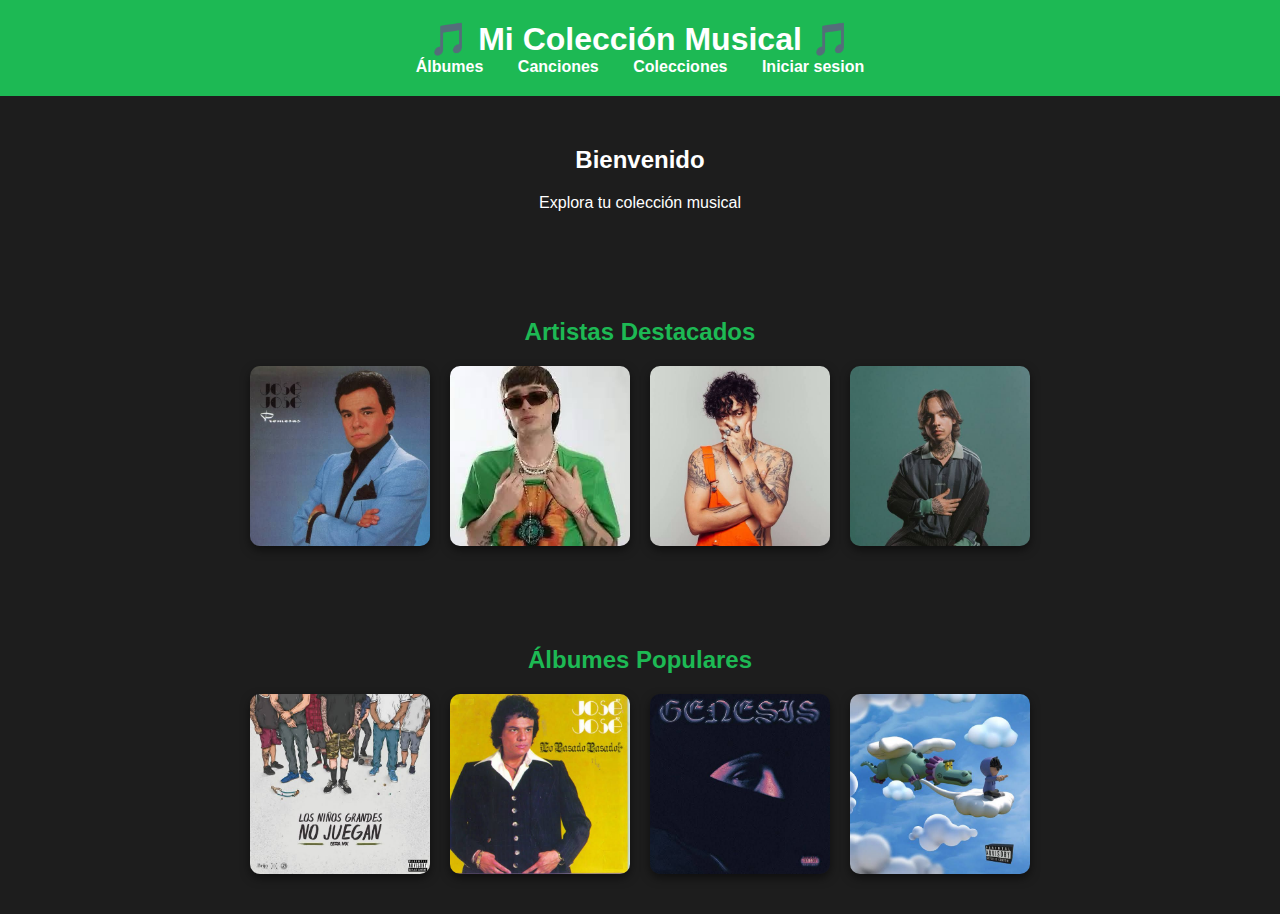
<file: musica-app1030/musica-app1030/index.html>
<!DOCTYPE html>
<html lang="es">
<head>
    <meta charset="UTF-8">
    <meta name="viewport" content="width=device-width, initial-scale=1.0">
    <title>Mi Colección Musical</title>
    <link rel="stylesheet" href="css/estilos.css">
</head>
<body>
    <header>
        <h1>🎵 Mi Colección Musical 🎵</h1>
        <nav>
            <a href="albumes.html">Álbumes</a>
            <a href="canciones.php">Canciones</a>
            <a href="colecciones.php">Colecciones</a>
            <a href="login.html">Iniciar sesion</a>
            
        </nav>
    </header>

    <main class="inicio">
        <h2>Bienvenido</h2>
        <p>Explora tu colección musical</p>
    </main>

    <section class="galeria">
        <h2>Artistas Destacados</h2>
        <div class="imagenes">
            <img src="img/jose jose.jpg" alt="Jose Jose">
            <img src="img/peso pluma .jpg" alt="Peso Pluma">
            <img src="img/aleman .jpg" alt="Aleman">
            <img src="img/nata.jpg" alt="Natanael Cano">
        </div>
    </section>

    <section class="galeria">
        <h2>Álbumes Populares</h2>
        <div class="imagenes">
            <img src="img/geraAlbum.jpg" alt="Álbum 1">
            <img src="img/jose jose ALbum .jpg" alt="Álbum 2">
            <img src="img/peso plumaALbumn .jpg" alt="Álbum 3">
            <img src="img/junior ALbum .jpg" alt="Álbum 4">
        </div>
    </section>
</body>
</html>
</file>
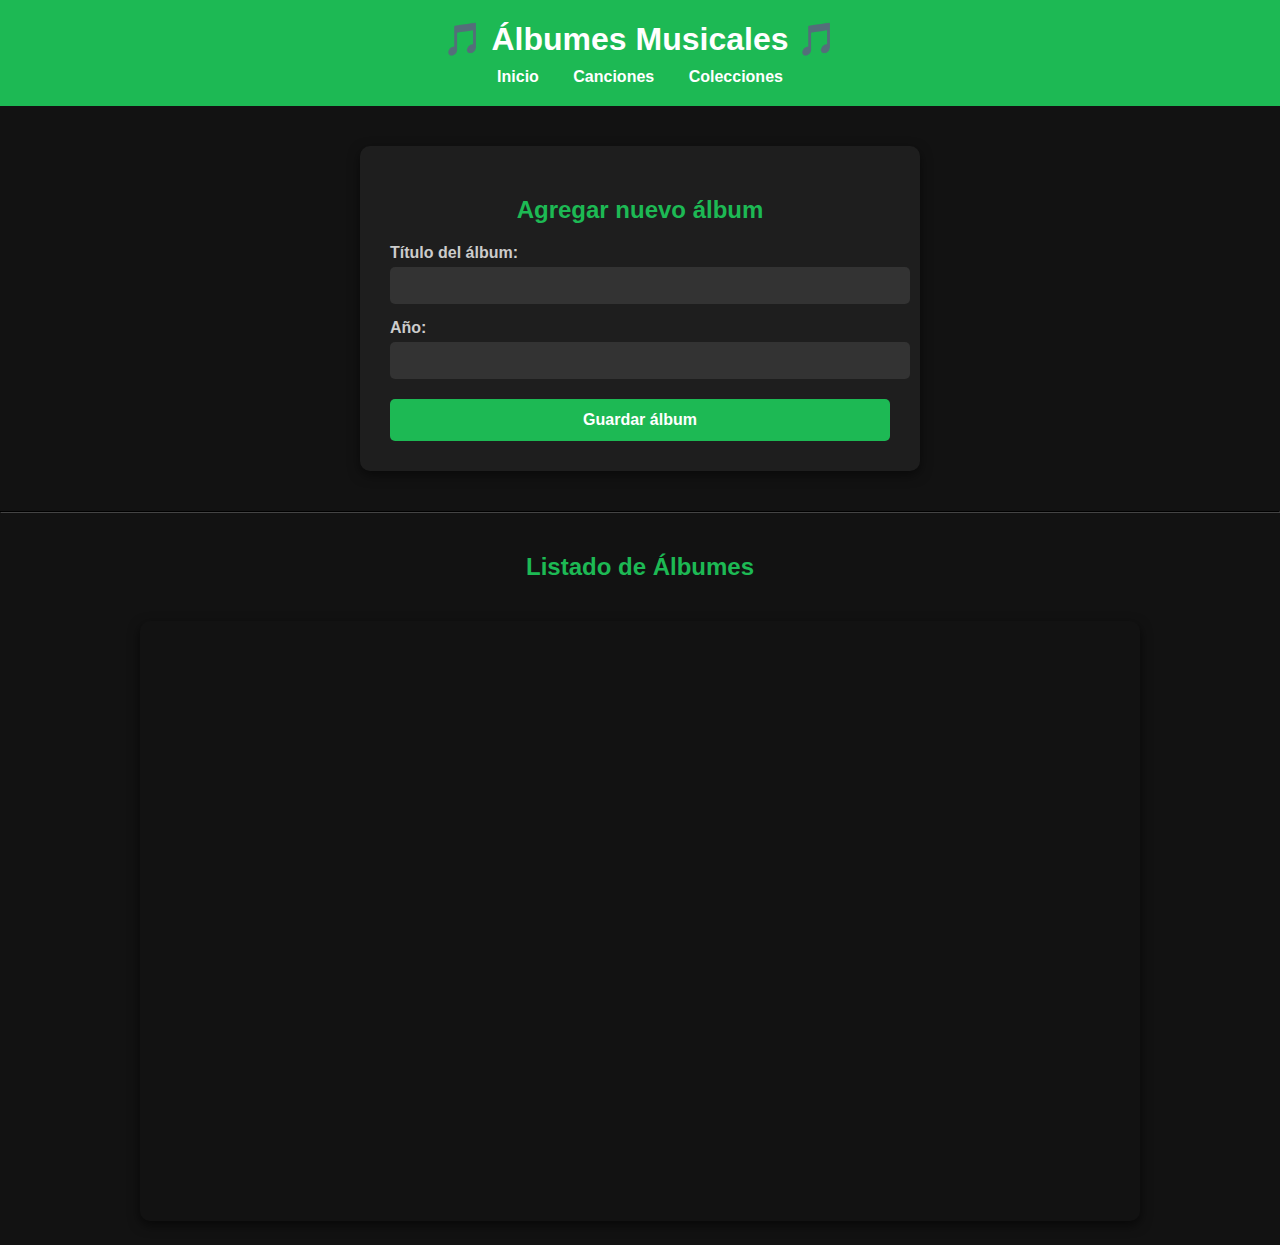
<file: musica-app1030/musica-app1030/albumes.html>
<!DOCTYPE html>
<html lang="es">
<head>
    <meta charset="UTF-8">
    <meta name="viewport" content="width=device-width, initial-scale=1.0">
    <title>Álbumes</title>
    <link rel="stylesheet" href="css/style_alb.css">
</head>
<body>
    <header>
        <h1>🎵 Álbumes Musicales 🎵</h1>
        <nav>
            <a href="index.html">Inicio</a>
            <a href="canciones.php">Canciones</a>
            <a href="colecciones.php">Colecciones</a>
        </nav>
    </header>

    <main>
       

        <section class="formulario">
            <h2>Agregar nuevo álbum</h2>
            <form action="php/album/agregar_album.php" method="POST">
                <label for="titulo">Título del álbum:</label>
                <input type="text" id="titulo" name="titulo" required>

                <label for="anio">Año:</label>
                <input type="number" id="anio" name="anio" required>

                <button type="submit">Guardar álbum</button>
            </form>
        </section>

        <hr style="margin: 40px 0; border-color: #444;">

        <section>
            <h2 style="text-align: center; color: #1db954;">Listado de Álbumes</h2>
            <div id="contenedor-albumes" class="albumes-container">
                <iframe src="php/album/listar_albumes.php" width="100%" height="600px" style="border: none;"></iframe>
            </div>
        </section>
    </main>
</body>
</html>
</file>
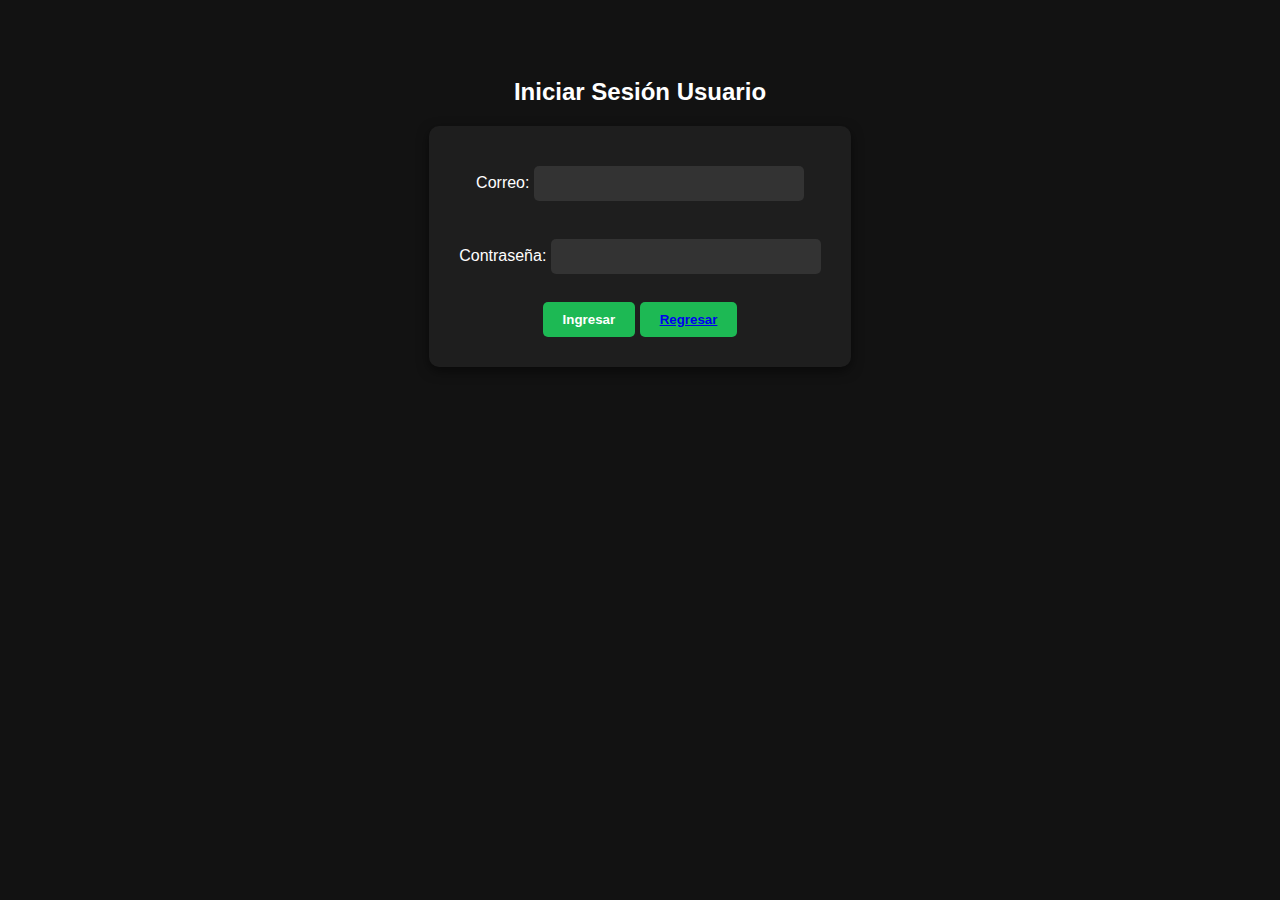
<file: musica-app1030/musica-app1030/login.html>
<!DOCTYPE html>
<html lang="es">
<head>
    <meta charset="UTF-8">
    <meta name="viewport" content="width=device-width, initial-scale=1.0">
    <title>Iniciar Sesión</title>
    <link rel="stylesheet" href="css/style_login.css">
</head>
<body>
    <h2>Iniciar Sesión Usuario</h2>
    <form action="php/login_usuario.php" method="POST">
        <label>Correo:</label>
        <input type="email" name="correo" required><br><br>
        
        <label>Contraseña:</label>
        <input type="password" name="contrasena" required><br><br>
        
        <button type="submit">Ingresar</button>
        <button type="submit"><a href="index.html">Regresar</button></a>
    </form>
</body>
</html>
</file>
<file: musica-app1030/musica-app1030/css/estilos.css>
body {
    background-color: #1d1d1d;
    color: white;
    font-family: 'Segoe UI', sans-serif;
    margin: 0;
}

header {
    background-color: #1db954;
    padding: 20px;
    text-align: center;
}

header h1 {
    margin: 0;
}

header nav a {
    color: white;
    margin: 0 15px;
    text-decoration: none;
    font-weight: bold;
}

.inicio {
    text-align: center;
    padding: 30px 20px;
}

.galeria {
    padding: 40px 20px;
    text-align: center;
}

.galeria h2 {
    font-size: 24px;
    margin-bottom: 20px;
    color: #1db954;
}

.imagenes {
    display: flex;
    justify-content: center;
    flex-wrap: wrap;
    gap: 20px;
}

.imagenes img {
    width: 180px;
    height: 180px;
    object-fit: cover;
    border-radius: 10px;
    box-shadow: 0 4px 10px rgba(0,0,0,0.5);
    transition: transform 0.3s ease;
}

.imagenes img:hover {
    transform: scale(1.05);
}
</file>
<file: musica-app1030/musica-app1030/css/style_alb.css>
/* Estilo base */
body {
    margin: 0;
    font-family: 'Segoe UI', sans-serif;
    background-color: #121212;
    color: white;
}

/* Encabezado */
header {
    background-color: #1db954;
    padding: 20px;
    text-align: center;
}

header h1 {
    margin: 0;
    color: white;
}

nav {
    margin-top: 10px;
}

nav a {
    margin: 0 15px;
    color: white;
    text-decoration: none;
    font-weight: bold;
    font-size: 16px;
    transition: color 0.3s;
}

nav a:hover {
    color: #000;
}

/* Sección del formulario */
.formulario {
    background-color: #1e1e1e;
    max-width: 500px;
    margin: 40px auto;
    padding: 30px;
    border-radius: 10px;
    box-shadow: 0 4px 12px rgba(0,0,0,0.5);
}

.formulario h2 {
    color: #1db954;
    margin-bottom: 20px;
    text-align: center;
}

.formulario label {
    display: block;
    margin-top: 15px;
    font-weight: bold;
    color: #ccc;
}

.formulario input {
    width: 100%;
    padding: 10px;
    margin-top: 5px;
    border: none;
    border-radius: 5px;
    background-color: #333;
    color: white;
    font-size: 15px;
}

.formulario button {
    width: 100%;
    padding: 12px;
    margin-top: 20px;
    background-color: #1db954;
    border: none;
    border-radius: 5px;
    color: white;
    font-weight: bold;
    font-size: 16px;
    cursor: pointer;
    transition: background-color 0.3s ease;
}

.formulario button:hover {
    background-color: #17a44b;
}

/* Listado de álbumes */
.albumes-container {
    padding: 20px;
    max-width: 1000px;
    margin: auto;
}

iframe {
    border-radius: 10px;
    box-shadow: 0 4px 12px rgba(0,0,0,0.6);
}
</file>
<file: musica-app1030/musica-app1030/css/style_login.css>
body {
    background-color: #121212;
    color: white;
    font-family: 'Segoe UI', sans-serif;
    text-align: center;
    padding: 50px;
}
form {
    background-color: #1e1e1e;
    padding: 30px;
    border-radius: 10px;
    display: inline-block;
    box-shadow: 0 4px 12px rgba(0,0,0,0.5);
}
input {
    padding: 10px;
    margin: 10px 0;
    width: 250px;
    background-color: #333;
    color: white;
    border: none;
    border-radius: 5px;
}
button {
    padding: 10px 20px;
    background-color: #1db954;
    color: white;
    border: none;
    border-radius: 5px;
    font-weight: bold;
    cursor: pointer;
}
button:hover {
    background-color: #17a44b;
}
</file>
